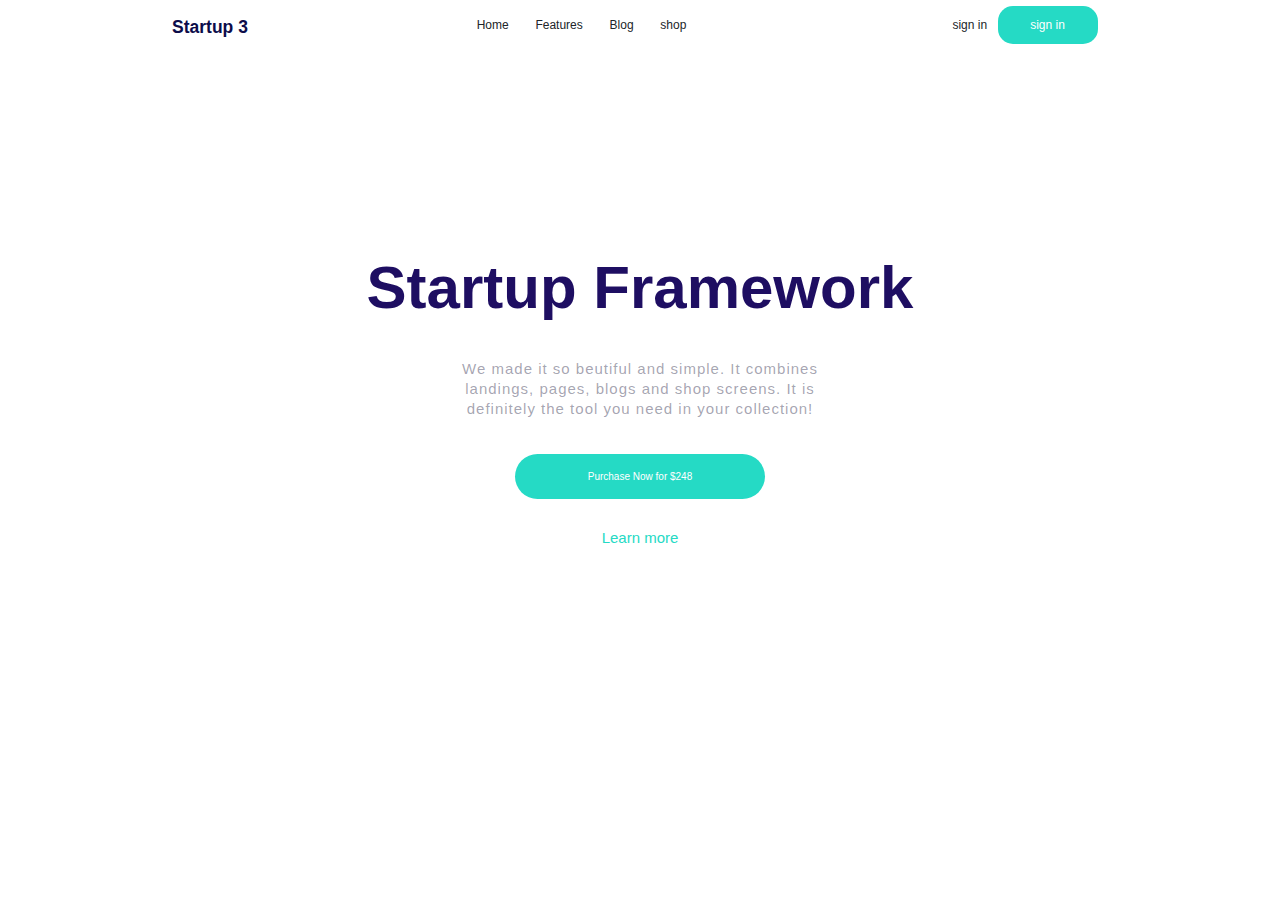
<file: index.html>
<!DOCTYPE html>
<html lang="en">
<head>
    <meta charset="UTF-8">
    <meta name="viewport" content="width=device-width, initial-scale=1.0">
    <title>Document</title>
    <link rel="stylesheet" href="https://cdn.jsdelivr.net/npm/bootstrap@5.3.2/dist/css/bootstrap.min.css">
    <link rel="stylesheet" href="./index.css">
</head>
<body>
    <main>
        <nav >
        <h3 id="para">Startup 3</h3>
        <ul>
            <li>Home</li>
            <li>Features</li>
            <li>Blog</li>
            <li>shop</li>
            <li><i class="bi bi-search"></i></li>


        </ul>

        <ul class="list2">
            <li>sign in</li>
            <li><button class="button">sign in</button></li>
        </ul>

        
    </nav>
    <div class="div">
        <h1>Startup Framework</h1>
        <h5>We made it so beutiful and simple. It combines 
            landings, pages, blogs and shop screens. 
            It is definitely the tool you need in your collection! </h5>
         <button>
            Purchase Now for $248
         </button>
         <h6>Learn more</h6>
    </div>
    </main>

</body>
</html>
</file>
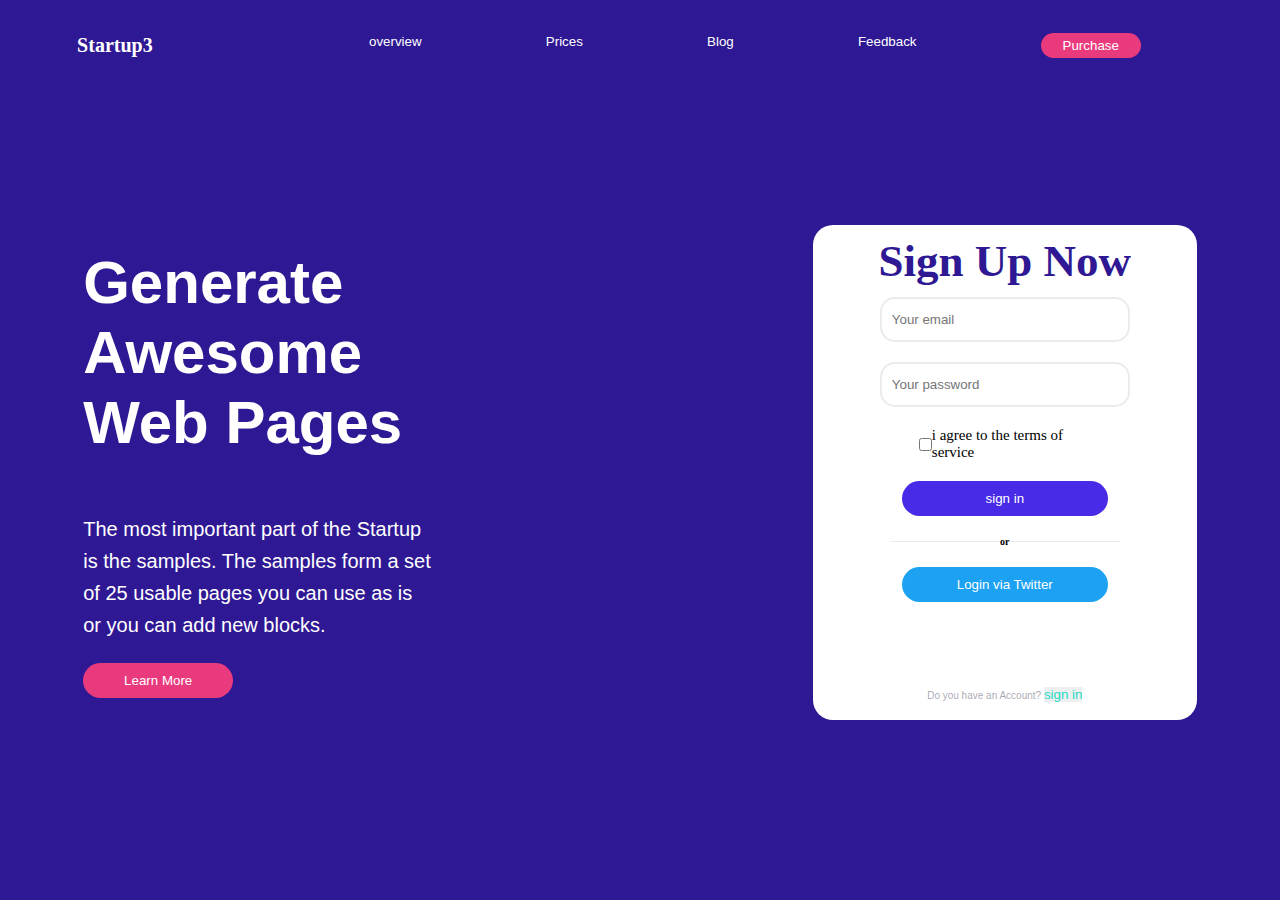
<file: header_14/header_14.html>
<!DOCTYPE html>
<html lang="en">
<head>
    <meta charset="UTF-8">
    <meta name="viewport" content="width=device-width, initial-scale=1.0">
    <title>Document</title>
    <link rel="stylesheet" href="./header_14.css">
</head>
<body>
    <main>
        <nav>
            <h3>Startup3</h3>
            <ul>
                <li><button>overview</button></li>
                <li><button>Prices</button></li>
                <li><button>Blog</button></li>
                <li><button>Feedback</button></li>
                <li><button id="button">Purchase</button></li>
            </ul>
        </nav>

        <section>
            <div id="web">
            <h2>Generate Awesome Web Pages</h2><br/>
            <h5>The most important part of the Startup is the samples. The samples form a set of 25 usable pages you can use as is or you can add new blocks.</h5>
            <button>Learn More</button>
        </div>
       <div id="form_section">
        <h3>Sign Up Now</h3>
        <form>
           <input type="text" name="" id="input" placeholder="Your email">
           <input type="text" name="" id="input" placeholder="Your password">
          <p id="para"><input type="checkbox" name="" id=""><span>i agree to the terms of service</span></p>
           <input type="submit" value="sign in" id="blue">
          <h5><span id="span"></span>or<span id="span"></span></h5>
           <input type="submit" value="Login via Twitter" id="light_blue">
           
        </form>
        <p class="para">Do you have an Account?
            <button class="signin">sign in </button>
        </p>

       </div>

        </section>
    </main>
</body>
</html>
</file>
<file: index.css>
*{
    padding: 0;
    margin: 0;
    box-sizing: border-box;
    
}
html{
    font-size: 10px;
    scroll-behavior: smooth;

}

body{
    width: 100vw;
    height: 100vh;
    font-family: sans-serif;
    display: flex;
      justify-content: center;
      align-items: center;
      flex-direction: column;
}

main{
      width: 100%;
      height: 100%;
      padding: 10px;
     
      
}
main nav{
    display: flex;
    justify-content: space-evenly;
    align-items: center;
    font-size: 30px;
    padding: 10px;
    gap: 3rem;
    width: 100%;
    height: 4rem;
   
}
main nav h3{
             color: rgb(12, 12, 74);
             font-weight: 700;
            }
main nav ul{
    list-style: none;
    display: flex;
    justify-content: space-evenly;
    width: 25%;
    font-size: 12px;
    align-items: center;
   
   
}
.list2{
    width: 15%;
    font-size: 12px;
}
.button{
    width: 10rem;
    height: auto;
    padding: 10px;
    border-radius: 15px;
    color: white;
    border: none;
    background-color:rgb(37,218,197);
}
.div{
    width: 100%;
    height: 80%;
    
    display: flex;
    flex-direction: column;
    justify-content: center;
    align-items: center;
    gap: 30px;
    padding: 20px;

}
.div h1{
   color: #1E0E62;
   
    font-size: 6rem;
    font-weight: 700;
}
.div h5{
    font-size: 15px;
    font-weight: 500;
    line-height: 20px;
    color: #15143966;
    width: 30%;
    text-align: center;
    letter-spacing: .1rem;

}
.div button{
    padding: 15px;
    width: 25rem;
    border:none;
    color: white;
    border-radius: 25px;
    background-color: rgb(37,218,197);
}
.div h6{
    font-size: 15px;
    color: rgb(37,218,197);
}
</file>
<file: header_14/header_14.css>
*{
    padding: 0;
    margin: 0;
    box-sizing: border-box;
}
html{
    font-size: 10px;
    scroll-behavior: smooth;
}
body{
    height: 100vh;
    width: 100vw;
   
    background-color: #2F1893;

   
}
nav{
    width: 100%;
    height: 10vh;
   
    display: flex;
    justify-content: space-around;
    align-items: center;
}
nav h3{
    font-size: 2rem;
    color: white;
}
nav ul{
    display: flex;
    justify-content: space-around;
    width: 70%;
   
    font-size: 1.5rem;
    list-style: none;
   
}
li button{
    background-color: #2F1893;
    color: white;
    border: none;
}
#button{
    padding: 5px;
    border-radius: 20px;
    width: 10rem;
     background-color: #E93A7D;
     color: white;
    
}
main section{
    width: 100%;
    height: 85vh;
   
    display: flex;
    justify-content: center;
    align-items: center;
}
#web{
    width: 57%;
    height: 50vh;
    
    display: flex;
    flex-direction: column;
    justify-content: space-between;
    gap: 1rem;
}
#web h2{
    font-weight: 700;
    font-size: 6rem;
    font-family: sans-serif;
    line-height: 7rem;
    color: white;
    width: 55%;
}
#web h5{
    color: white;
    font-family: sans-serif;
    font-weight: 500;
    line-height: 32px;
    font-size: 20px; 
    width: 48%;
}
#web button{
    background-color: #E93A7D;
    color: white;
    padding: 10px;
    border: none;
    border-radius: 20px;
    width: 15rem;
}
#form_section{
   padding: 10px;
    width:30%;
    height: 55vh;
    display: flex;
    flex-direction: column;
    justify-content: center;
    align-items: center;
    border-radius: 20px;
    background-color: white
}
#form_section h3{
    text-align: center;
    font-weight: 700;
    font-size: 4.5rem;
    width: 100%;
   
    color: #2F1893;
}
#form_section form{
    display: flex;
    flex-direction: column;
     padding: 10px;
    align-items: center;
    width: 100%;
    height: 80vh;
   
    gap: 2rem;


}
#input{
    width: 25rem;
    height: 5vh;
    padding: 10px;
 border: 2px solid #EBEAED;
    border-radius: 15px;

}
#para{
    width: 50%;
   
    display: flex;
    align-items: center;
    font-size: 1.5rem;
    

}
#blue{
    color: white;
    background-color: #482BE7;
    border: none;
    border-radius: 20px;
    padding: 10px;
    width: 60%;
}
#light_blue{
    color: white;
    background-color: #1DA1F2;

    border: none;
    border-radius: 20px;
    padding: 10px;
    width: 60%;
}
hr{
    display: inline;
}
#span{
    display:block;
    height:.1rem;
    width: 11rem;
    background-color: #EBEAED;
    
}
#form_section form h5{
    display: flex;
    font-size: 1rem;
    align-items: center;
}
.signin{
    color: #25DAC5;
    border: none;
    background-color: none;
}
.para{
    color:#15143966;
    font-family: sans-serif;
    font-weight: 500;
    font-size: 10px;
    line-height: 28px;
}
</file>
